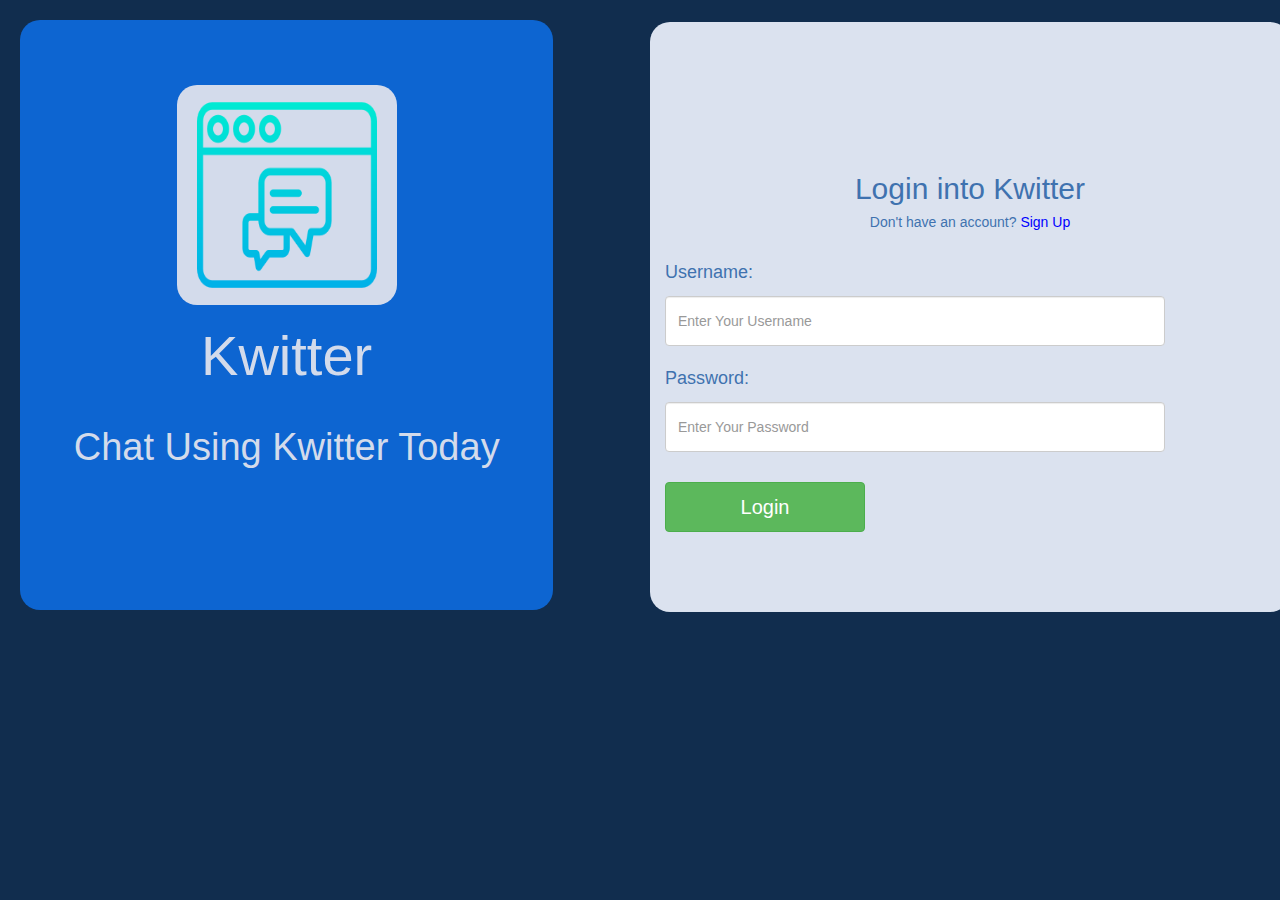
<file: index.html>
<!DOCTYPE html>
<html>

<head>
<title>Kwitter</title>
<link href="https://fonts.googleapis.com/css?family=Yeon+Sung&display=swap" rel="stylesheet"><meta name="viewport" content="width=device-width, initial-scale=1">
    
<link rel="stylesheet" href="https://maxcdn.bootstrapcdn.com/bootstrap/3.4.0/css/bootstrap.min.css">
<script src="https://ajax.googleapis.com/ajax/libs/jquery/3.4.1/jquery.min.js"></script>
<script src="https://maxcdn.bootstrapcdn.com/bootstrap/3.4.0/js/bootstrap.min.js"></script>
    
<link rel="stylesheet" type="text/css" href="login.css">
<script src="login.js"></script>
</head>

<body class="body_back">

<center>

<div class="container-fluid">

<div class="row content">

<div class="col-lg-5 col-md-5 col-sm-4 col-xs-4 sidenav" id="logo_div">

<img src="Kwitter logo.png" id="main_logo">
<h1 id="heading">Kwitter</h1>
<br>
<h4 id="info">Chat Using Kwitter Today</h4>

</div>

<div id="login_div" class="col-lg-6 col-md-6 col-sm-7 col-xs-7">

<h2 id="login_heading">Login into Kwitter</h2>
<h5>Don't have an account? <a onclick="help()">Sign Up</a></h5>
<br>

<div style="text-align: left;">

<p style="font-size: 18px;">Username:</p>
<input id="user_name" class="form-control" type="text" placeholder="Enter Your Username">
<br>
<p style="font-size: 18px;">Password:</p>
<input id="password" class="form-control" type="password" placeholder="Enter Your Password">
<p style="font-size: 18px; color: red;" id="required"></p>
<br>
<button id="btn_login" class="btn btn-success" onclick="signin()">Login</button>
</div>

</div>

</div>


</center>

</body>

</html>
</file>
<file: login.css>
.body_back {
    background-color: #112D4E;
}

#logo_div {
    background-color: #0d65d1;
    color: #d3dbeb;
    margin-left: 20px;
    margin-top: 20px;
    height: 590px;
    border-radius: 20px;
}

#main_logo {
    height: 220px;
    width: 220px;
    margin-top: 65px;
    background-color: #d3dbeb;
    border-radius: 20px;
    padding-left: 20px;
    padding-right: 20px;
}

#heading {
    font-size: 56px;
}

#info {
    font-size: 38px;
}

#login_div {
    background-color: #DBE2EF;
    color: #3F72AF;
    margin-left: 20px;
    margin-top: 20px;
    height: 590px;
    border-radius: 20px;
    margin-left: 650px;
    margin-top: -588px;
}

a {
    color:blue;
}

.form-control {
    width: 500px;
    height: 50px;
}

#btn_login{
    width: 200px;
    height: 50px;
    font-size: 20px;
}

#login_heading {
    margin-top: 150px;
}

#thankyou {
    font-size: 32px;
}
</file>
